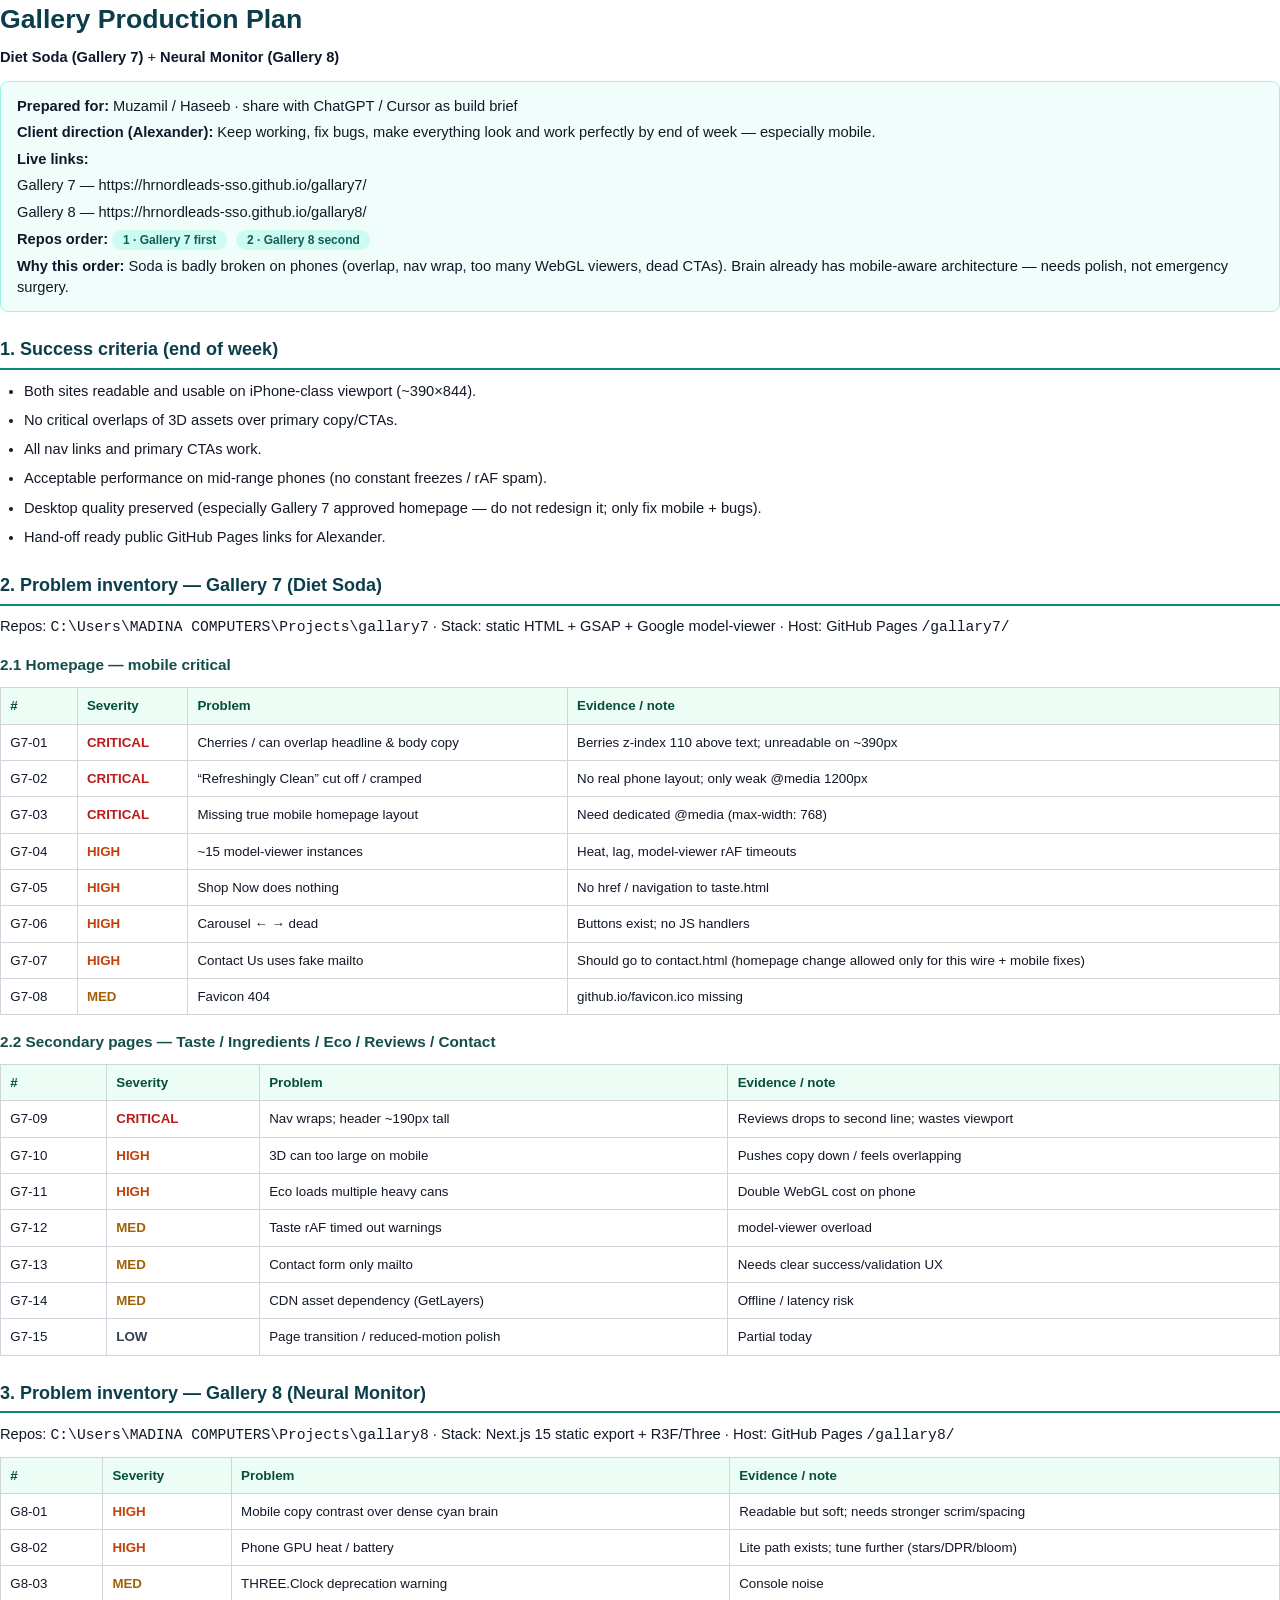
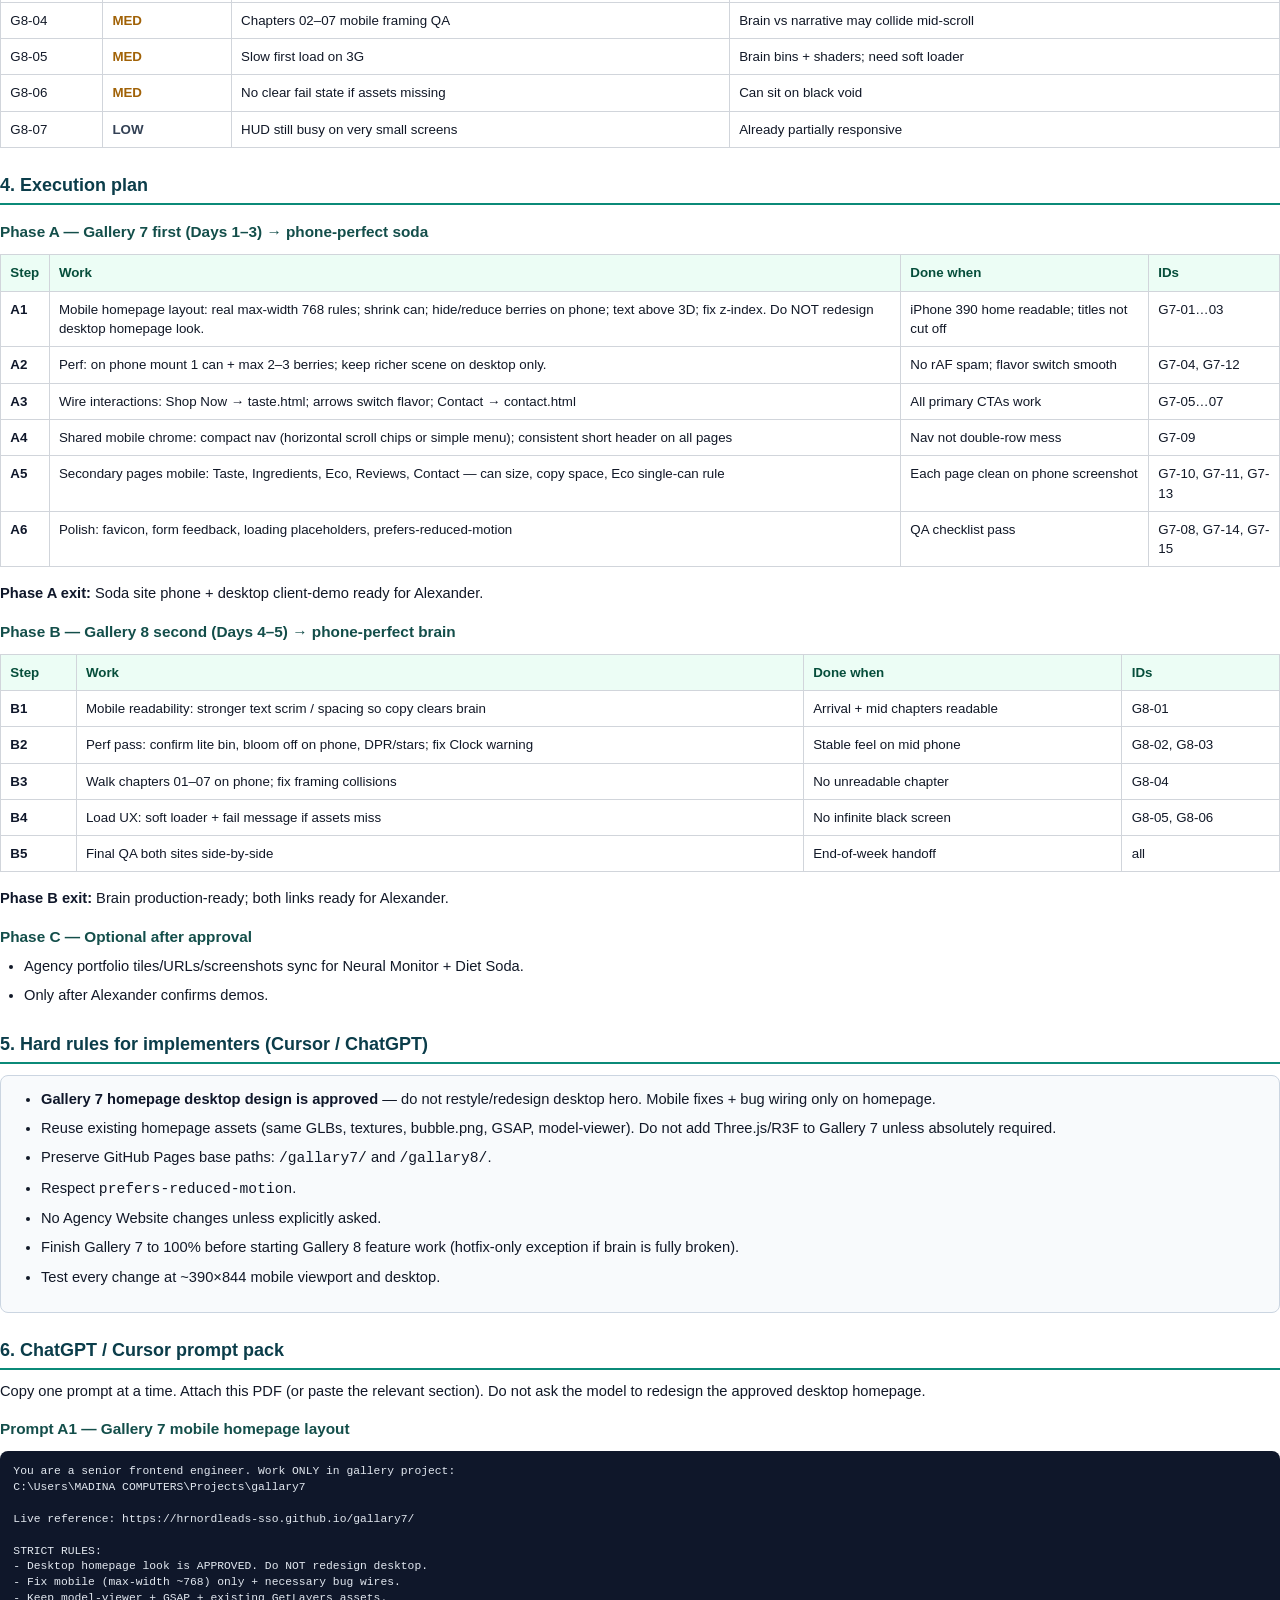
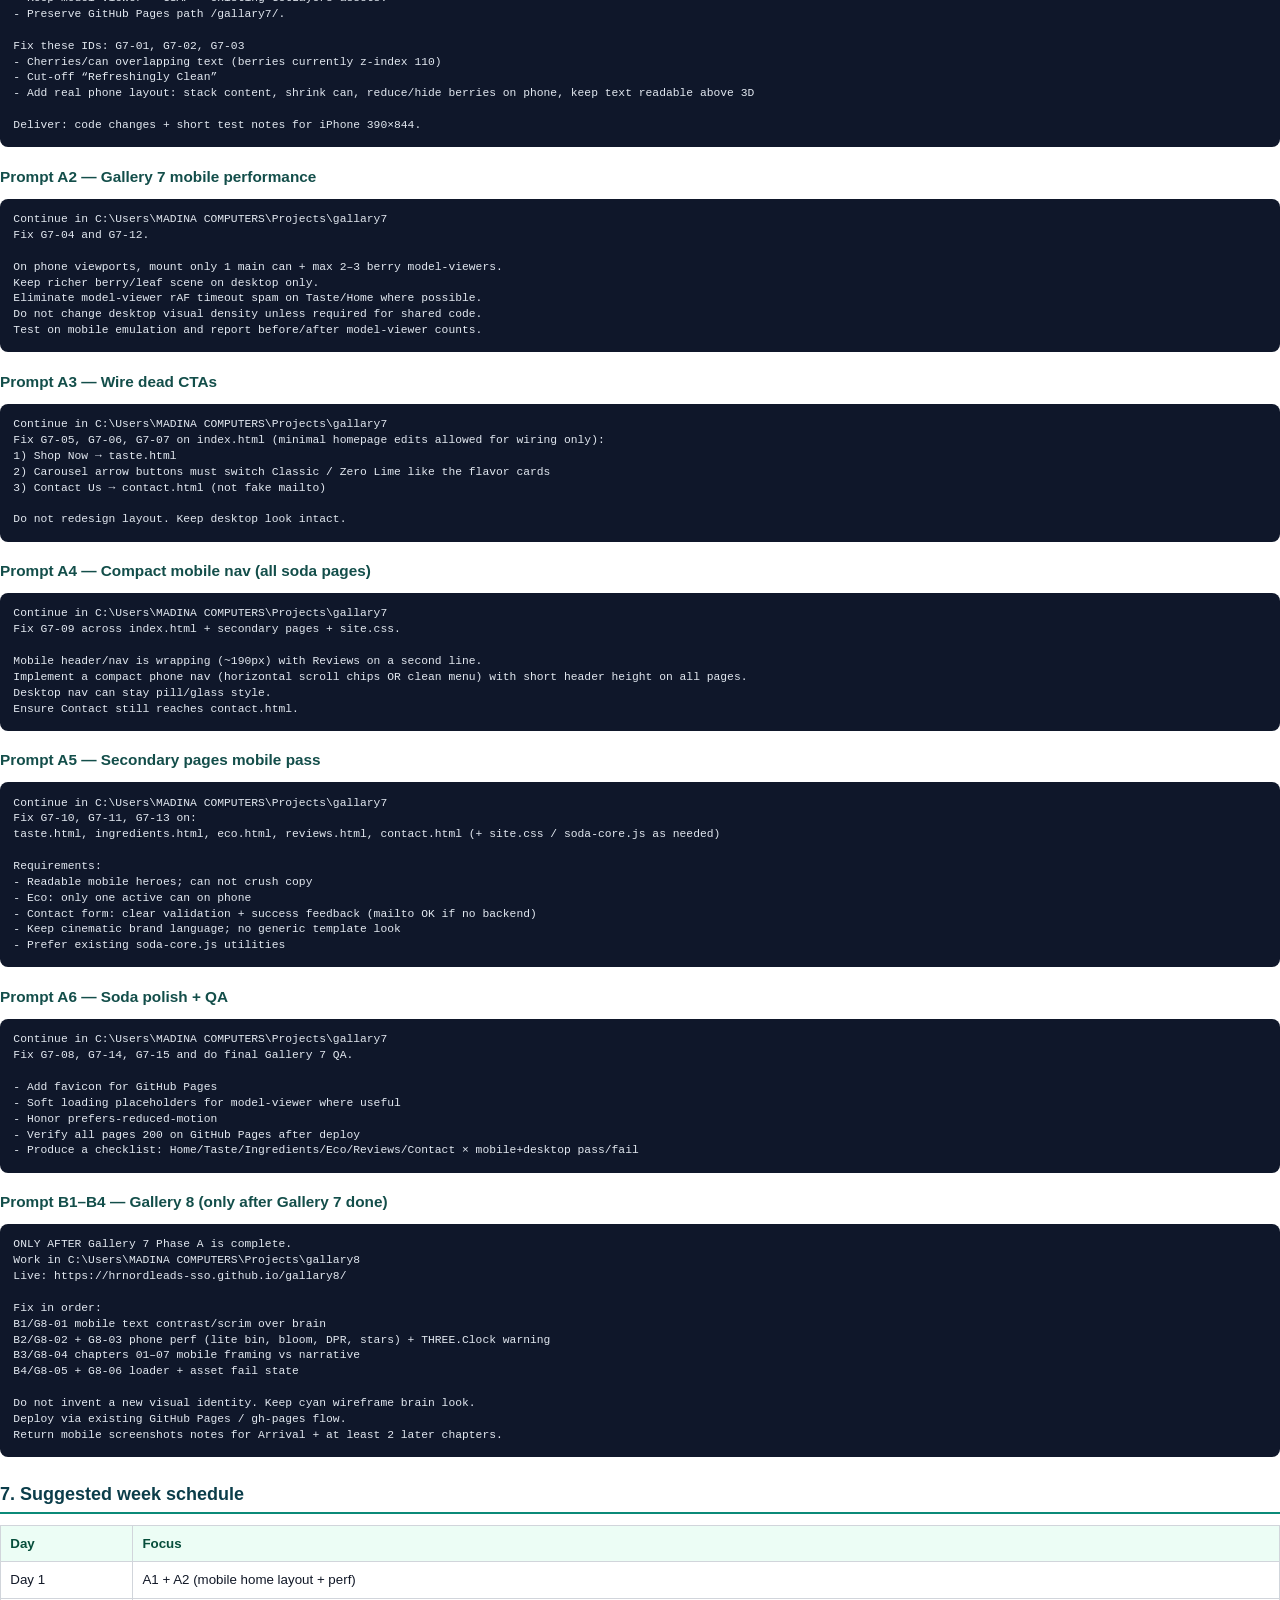
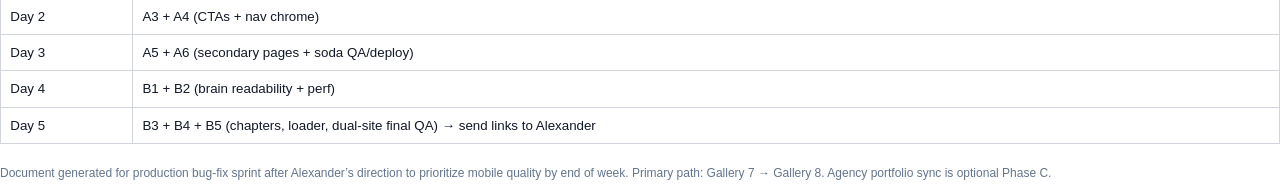
<file: docs/gallery-production-plan.html>
<!DOCTYPE html>
<html lang="en">
<head>
  <meta charset="UTF-8" />
  <title>Gallery Production Plan — Diet Soda + Neural Monitor</title>
  <style>
    @page { size: A4; margin: 16mm 14mm; }
    * { box-sizing: border-box; }
    body {
      font-family: "Segoe UI", Calibri, Arial, sans-serif;
      color: #111827;
      line-height: 1.45;
      font-size: 11pt;
      margin: 0;
    }
    h1 { font-size: 20pt; margin: 0 0 6pt; color: #0b3d4a; }
    h2 {
      font-size: 13.5pt;
      margin: 18pt 0 8pt;
      padding-bottom: 4pt;
      border-bottom: 2px solid #0b8a78;
      color: #0b3d4a;
      page-break-after: avoid;
    }
    h3 { font-size: 11.5pt; margin: 12pt 0 6pt; color: #134e4a; page-break-after: avoid; }
    p, li { margin: 0 0 6pt; }
    .meta {
      background: #f0fdfa;
      border: 1px solid #99f6e4;
      border-radius: 8px;
      padding: 10pt 12pt;
      margin: 10pt 0 14pt;
    }
    .meta p { margin: 0 0 4pt; }
    .meta p:last-child { margin: 0; }
    table {
      width: 100%;
      border-collapse: collapse;
      margin: 8pt 0 12pt;
      font-size: 10pt;
    }
    th, td {
      border: 1px solid #d1d5db;
      padding: 6pt 7pt;
      vertical-align: top;
      text-align: left;
    }
    th { background: #ecfdf5; color: #064e3b; }
    .sev-crit { color: #b91c1c; font-weight: 700; }
    .sev-high { color: #c2410c; font-weight: 700; }
    .sev-med { color: #a16207; font-weight: 700; }
    .sev-low { color: #334155; font-weight: 600; }
    .box {
      border: 1px solid #cbd5e1;
      border-radius: 8px;
      padding: 10pt 12pt;
      margin: 8pt 0 12pt;
      background: #f8fafc;
    }
    .prompt {
      font-family: Consolas, "Courier New", monospace;
      font-size: 8.5pt;
      white-space: pre-wrap;
      background: #0f172a;
      color: #e2e8f0;
      border-radius: 8px;
      padding: 10pt;
      margin: 8pt 0 14pt;
      line-height: 1.4;
    }
    .tag {
      display: inline-block;
      background: #ccfbf1;
      color: #115e59;
      border-radius: 999px;
      padding: 1pt 8pt;
      font-size: 9pt;
      font-weight: 600;
      margin-right: 4pt;
    }
    ul { margin: 0 0 8pt; padding-left: 18pt; }
    .page-break { page-break-before: always; }
    .footer-note { font-size: 9pt; color: #64748b; margin-top: 16pt; }
    strong { color: #0f172a; }
  </style>
</head>
<body>

  <h1>Gallery Production Plan</h1>
  <p><strong>Diet Soda (Gallery 7)</strong> + <strong>Neural Monitor (Gallery 8)</strong></p>

  <div class="meta">
    <p><strong>Prepared for:</strong> Muzamil / Haseeb · share with ChatGPT / Cursor as build brief</p>
    <p><strong>Client direction (Alexander):</strong> Keep working, fix bugs, make everything look and work perfectly by end of week — especially mobile.</p>
    <p><strong>Live links:</strong></p>
    <p>Gallery 7 — https://hrnordleads-sso.github.io/gallary7/</p>
    <p>Gallery 8 — https://hrnordleads-sso.github.io/gallary8/</p>
    <p><strong>Repos order:</strong> <span class="tag">1 · Gallery 7 first</span> <span class="tag">2 · Gallery 8 second</span></p>
    <p><strong>Why this order:</strong> Soda is badly broken on phones (overlap, nav wrap, too many WebGL viewers, dead CTAs). Brain already has mobile-aware architecture — needs polish, not emergency surgery.</p>
  </div>

  <h2>1. Success criteria (end of week)</h2>
  <ul>
    <li>Both sites readable and usable on iPhone-class viewport (~390×844).</li>
    <li>No critical overlaps of 3D assets over primary copy/CTAs.</li>
    <li>All nav links and primary CTAs work.</li>
    <li>Acceptable performance on mid-range phones (no constant freezes / rAF spam).</li>
    <li>Desktop quality preserved (especially Gallery 7 approved homepage — do not redesign it; only fix mobile + bugs).</li>
    <li>Hand-off ready public GitHub Pages links for Alexander.</li>
  </ul>

  <h2>2. Problem inventory — Gallery 7 (Diet Soda)</h2>
  <p>Repos: <code>C:\Users\MADINA COMPUTERS\Projects\gallary7</code> · Stack: static HTML + GSAP + Google model-viewer · Host: GitHub Pages <code>/gallary7/</code></p>

  <h3>2.1 Homepage — mobile critical</h3>
  <table>
    <thead>
      <tr><th>#</th><th>Severity</th><th>Problem</th><th>Evidence / note</th></tr>
    </thead>
    <tbody>
      <tr><td>G7-01</td><td class="sev-crit">CRITICAL</td><td>Cherries / can overlap headline &amp; body copy</td><td>Berries z-index 110 above text; unreadable on ~390px</td></tr>
      <tr><td>G7-02</td><td class="sev-crit">CRITICAL</td><td>“Refreshingly Clean” cut off / cramped</td><td>No real phone layout; only weak @media 1200px</td></tr>
      <tr><td>G7-03</td><td class="sev-crit">CRITICAL</td><td>Missing true mobile homepage layout</td><td>Need dedicated @media (max-width: 768)</td></tr>
      <tr><td>G7-04</td><td class="sev-high">HIGH</td><td>~15 model-viewer instances</td><td>Heat, lag, model-viewer rAF timeouts</td></tr>
      <tr><td>G7-05</td><td class="sev-high">HIGH</td><td>Shop Now does nothing</td><td>No href / navigation to taste.html</td></tr>
      <tr><td>G7-06</td><td class="sev-high">HIGH</td><td>Carousel ← → dead</td><td>Buttons exist; no JS handlers</td></tr>
      <tr><td>G7-07</td><td class="sev-high">HIGH</td><td>Contact Us uses fake mailto</td><td>Should go to contact.html (homepage change allowed only for this wire + mobile fixes)</td></tr>
      <tr><td>G7-08</td><td class="sev-med">MED</td><td>Favicon 404</td><td>github.io/favicon.ico missing</td></tr>
    </tbody>
  </table>

  <h3>2.2 Secondary pages — Taste / Ingredients / Eco / Reviews / Contact</h3>
  <table>
    <thead>
      <tr><th>#</th><th>Severity</th><th>Problem</th><th>Evidence / note</th></tr>
    </thead>
    <tbody>
      <tr><td>G7-09</td><td class="sev-crit">CRITICAL</td><td>Nav wraps; header ~190px tall</td><td>Reviews drops to second line; wastes viewport</td></tr>
      <tr><td>G7-10</td><td class="sev-high">HIGH</td><td>3D can too large on mobile</td><td>Pushes copy down / feels overlapping</td></tr>
      <tr><td>G7-11</td><td class="sev-high">HIGH</td><td>Eco loads multiple heavy cans</td><td>Double WebGL cost on phone</td></tr>
      <tr><td>G7-12</td><td class="sev-med">MED</td><td>Taste rAF timed out warnings</td><td>model-viewer overload</td></tr>
      <tr><td>G7-13</td><td class="sev-med">MED</td><td>Contact form only mailto</td><td>Needs clear success/validation UX</td></tr>
      <tr><td>G7-14</td><td class="sev-med">MED</td><td>CDN asset dependency (GetLayers)</td><td>Offline / latency risk</td></tr>
      <tr><td>G7-15</td><td class="sev-low">LOW</td><td>Page transition / reduced-motion polish</td><td>Partial today</td></tr>
    </tbody>
  </table>

  <h2>3. Problem inventory — Gallery 8 (Neural Monitor)</h2>
  <p>Repos: <code>C:\Users\MADINA COMPUTERS\Projects\gallary8</code> · Stack: Next.js 15 static export + R3F/Three · Host: GitHub Pages <code>/gallary8/</code></p>
  <table>
    <thead>
      <tr><th>#</th><th>Severity</th><th>Problem</th><th>Evidence / note</th></tr>
    </thead>
    <tbody>
      <tr><td>G8-01</td><td class="sev-high">HIGH</td><td>Mobile copy contrast over dense cyan brain</td><td>Readable but soft; needs stronger scrim/spacing</td></tr>
      <tr><td>G8-02</td><td class="sev-high">HIGH</td><td>Phone GPU heat / battery</td><td>Lite path exists; tune further (stars/DPR/bloom)</td></tr>
      <tr><td>G8-03</td><td class="sev-med">MED</td><td>THREE.Clock deprecation warning</td><td>Console noise</td></tr>
      <tr><td>G8-04</td><td class="sev-med">MED</td><td>Chapters 02–07 mobile framing QA</td><td>Brain vs narrative may collide mid-scroll</td></tr>
      <tr><td>G8-05</td><td class="sev-med">MED</td><td>Slow first load on 3G</td><td>Brain bins + shaders; need soft loader</td></tr>
      <tr><td>G8-06</td><td class="sev-med">MED</td><td>No clear fail state if assets missing</td><td>Can sit on black void</td></tr>
      <tr><td>G8-07</td><td class="sev-low">LOW</td><td>HUD still busy on very small screens</td><td>Already partially responsive</td></tr>
    </tbody>
  </table>

  <div class="page-break"></div>

  <h2>4. Execution plan</h2>

  <h3>Phase A — Gallery 7 first (Days 1–3) → phone-perfect soda</h3>
  <table>
    <thead>
      <tr><th>Step</th><th>Work</th><th>Done when</th><th>IDs</th></tr>
    </thead>
    <tbody>
      <tr><td><strong>A1</strong></td><td>Mobile homepage layout: real max-width 768 rules; shrink can; hide/reduce berries on phone; text above 3D; fix z-index. Do NOT redesign desktop homepage look.</td><td>iPhone 390 home readable; titles not cut off</td><td>G7-01…03</td></tr>
      <tr><td><strong>A2</strong></td><td>Perf: on phone mount 1 can + max 2–3 berries; keep richer scene on desktop only.</td><td>No rAF spam; flavor switch smooth</td><td>G7-04, G7-12</td></tr>
      <tr><td><strong>A3</strong></td><td>Wire interactions: Shop Now → taste.html; arrows switch flavor; Contact → contact.html</td><td>All primary CTAs work</td><td>G7-05…07</td></tr>
      <tr><td><strong>A4</strong></td><td>Shared mobile chrome: compact nav (horizontal scroll chips or simple menu); consistent short header on all pages</td><td>Nav not double-row mess</td><td>G7-09</td></tr>
      <tr><td><strong>A5</strong></td><td>Secondary pages mobile: Taste, Ingredients, Eco, Reviews, Contact — can size, copy space, Eco single-can rule</td><td>Each page clean on phone screenshot</td><td>G7-10, G7-11, G7-13</td></tr>
      <tr><td><strong>A6</strong></td><td>Polish: favicon, form feedback, loading placeholders, prefers-reduced-motion</td><td>QA checklist pass</td><td>G7-08, G7-14, G7-15</td></tr>
    </tbody>
  </table>
  <p><strong>Phase A exit:</strong> Soda site phone + desktop client-demo ready for Alexander.</p>

  <h3>Phase B — Gallery 8 second (Days 4–5) → phone-perfect brain</h3>
  <table>
    <thead>
      <tr><th>Step</th><th>Work</th><th>Done when</th><th>IDs</th></tr>
    </thead>
    <tbody>
      <tr><td><strong>B1</strong></td><td>Mobile readability: stronger text scrim / spacing so copy clears brain</td><td>Arrival + mid chapters readable</td><td>G8-01</td></tr>
      <tr><td><strong>B2</strong></td><td>Perf pass: confirm lite bin, bloom off on phone, DPR/stars; fix Clock warning</td><td>Stable feel on mid phone</td><td>G8-02, G8-03</td></tr>
      <tr><td><strong>B3</strong></td><td>Walk chapters 01–07 on phone; fix framing collisions</td><td>No unreadable chapter</td><td>G8-04</td></tr>
      <tr><td><strong>B4</strong></td><td>Load UX: soft loader + fail message if assets miss</td><td>No infinite black screen</td><td>G8-05, G8-06</td></tr>
      <tr><td><strong>B5</strong></td><td>Final QA both sites side-by-side</td><td>End-of-week handoff</td><td>all</td></tr>
    </tbody>
  </table>
  <p><strong>Phase B exit:</strong> Brain production-ready; both links ready for Alexander.</p>

  <h3>Phase C — Optional after approval</h3>
  <ul>
    <li>Agency portfolio tiles/URLs/screenshots sync for Neural Monitor + Diet Soda.</li>
    <li>Only after Alexander confirms demos.</li>
  </ul>

  <h2>5. Hard rules for implementers (Cursor / ChatGPT)</h2>
  <div class="box">
    <ul>
      <li><strong>Gallery 7 homepage desktop design is approved</strong> — do not restyle/redesign desktop hero. Mobile fixes + bug wiring only on homepage.</li>
      <li>Reuse existing homepage assets (same GLBs, textures, bubble.png, GSAP, model-viewer). Do not add Three.js/R3F to Gallery 7 unless absolutely required.</li>
      <li>Preserve GitHub Pages base paths: <code>/gallary7/</code> and <code>/gallary8/</code>.</li>
      <li>Respect <code>prefers-reduced-motion</code>.</li>
      <li>No Agency Website changes unless explicitly asked.</li>
      <li>Finish Gallery 7 to 100% before starting Gallery 8 feature work (hotfix-only exception if brain is fully broken).</li>
      <li>Test every change at ~390×844 mobile viewport and desktop.</li>
    </ul>
  </div>

  <div class="page-break"></div>

  <h2>6. ChatGPT / Cursor prompt pack</h2>
  <p>Copy one prompt at a time. Attach this PDF (or paste the relevant section). Do not ask the model to redesign the approved desktop homepage.</p>

  <h3>Prompt A1 — Gallery 7 mobile homepage layout</h3>
  <div class="prompt">You are a senior frontend engineer. Work ONLY in gallery project:
C:\Users\MADINA COMPUTERS\Projects\gallary7

Live reference: https://hrnordleads-sso.github.io/gallary7/

STRICT RULES:
- Desktop homepage look is APPROVED. Do NOT redesign desktop.
- Fix mobile (max-width ~768) only + necessary bug wires.
- Keep model-viewer + GSAP + existing GetLayers assets.
- Preserve GitHub Pages path /gallary7/.

Fix these IDs: G7-01, G7-02, G7-03
- Cherries/can overlapping text (berries currently z-index 110)
- Cut-off “Refreshingly Clean”
- Add real phone layout: stack content, shrink can, reduce/hide berries on phone, keep text readable above 3D

Deliver: code changes + short test notes for iPhone 390×844.</div>

  <h3>Prompt A2 — Gallery 7 mobile performance</h3>
  <div class="prompt">Continue in C:\Users\MADINA COMPUTERS\Projects\gallary7
Fix G7-04 and G7-12.

On phone viewports, mount only 1 main can + max 2–3 berry model-viewers.
Keep richer berry/leaf scene on desktop only.
Eliminate model-viewer rAF timeout spam on Taste/Home where possible.
Do not change desktop visual density unless required for shared code.
Test on mobile emulation and report before/after model-viewer counts.</div>

  <h3>Prompt A3 — Wire dead CTAs</h3>
  <div class="prompt">Continue in C:\Users\MADINA COMPUTERS\Projects\gallary7
Fix G7-05, G7-06, G7-07 on index.html (minimal homepage edits allowed for wiring only):
1) Shop Now → taste.html
2) Carousel arrow buttons must switch Classic / Zero Lime like the flavor cards
3) Contact Us → contact.html (not fake mailto)

Do not redesign layout. Keep desktop look intact.</div>

  <h3>Prompt A4 — Compact mobile nav (all soda pages)</h3>
  <div class="prompt">Continue in C:\Users\MADINA COMPUTERS\Projects\gallary7
Fix G7-09 across index.html + secondary pages + site.css.

Mobile header/nav is wrapping (~190px) with Reviews on a second line.
Implement a compact phone nav (horizontal scroll chips OR clean menu) with short header height on all pages.
Desktop nav can stay pill/glass style.
Ensure Contact still reaches contact.html.</div>

  <h3>Prompt A5 — Secondary pages mobile pass</h3>
  <div class="prompt">Continue in C:\Users\MADINA COMPUTERS\Projects\gallary7
Fix G7-10, G7-11, G7-13 on:
taste.html, ingredients.html, eco.html, reviews.html, contact.html (+ site.css / soda-core.js as needed)

Requirements:
- Readable mobile heroes; can not crush copy
- Eco: only one active can on phone
- Contact form: clear validation + success feedback (mailto OK if no backend)
- Keep cinematic brand language; no generic template look
- Prefer existing soda-core.js utilities</div>

  <h3>Prompt A6 — Soda polish + QA</h3>
  <div class="prompt">Continue in C:\Users\MADINA COMPUTERS\Projects\gallary7
Fix G7-08, G7-14, G7-15 and do final Gallery 7 QA.

- Add favicon for GitHub Pages
- Soft loading placeholders for model-viewer where useful
- Honor prefers-reduced-motion
- Verify all pages 200 on GitHub Pages after deploy
- Produce a checklist: Home/Taste/Ingredients/Eco/Reviews/Contact × mobile+desktop pass/fail</div>

  <h3>Prompt B1–B4 — Gallery 8 (only after Gallery 7 done)</h3>
  <div class="prompt">ONLY AFTER Gallery 7 Phase A is complete.
Work in C:\Users\MADINA COMPUTERS\Projects\gallary8
Live: https://hrnordleads-sso.github.io/gallary8/

Fix in order:
B1/G8-01 mobile text contrast/scrim over brain
B2/G8-02 + G8-03 phone perf (lite bin, bloom, DPR, stars) + THREE.Clock warning
B3/G8-04 chapters 01–07 mobile framing vs narrative
B4/G8-05 + G8-06 loader + asset fail state

Do not invent a new visual identity. Keep cyan wireframe brain look.
Deploy via existing GitHub Pages / gh-pages flow.
Return mobile screenshots notes for Arrival + at least 2 later chapters.</div>

  <h2>7. Suggested week schedule</h2>
  <table>
    <thead>
      <tr><th>Day</th><th>Focus</th></tr>
    </thead>
    <tbody>
      <tr><td>Day 1</td><td>A1 + A2 (mobile home layout + perf)</td></tr>
      <tr><td>Day 2</td><td>A3 + A4 (CTAs + nav chrome)</td></tr>
      <tr><td>Day 3</td><td>A5 + A6 (secondary pages + soda QA/deploy)</td></tr>
      <tr><td>Day 4</td><td>B1 + B2 (brain readability + perf)</td></tr>
      <tr><td>Day 5</td><td>B3 + B4 + B5 (chapters, loader, dual-site final QA) → send links to Alexander</td></tr>
    </tbody>
  </table>

  <p class="footer-note">
    Document generated for production bug-fix sprint after Alexander’s direction to prioritize mobile quality by end of week.
    Primary path: Gallery 7 → Gallery 8. Agency portfolio sync is optional Phase C.
  </p>

</body>
</html>
</file>
